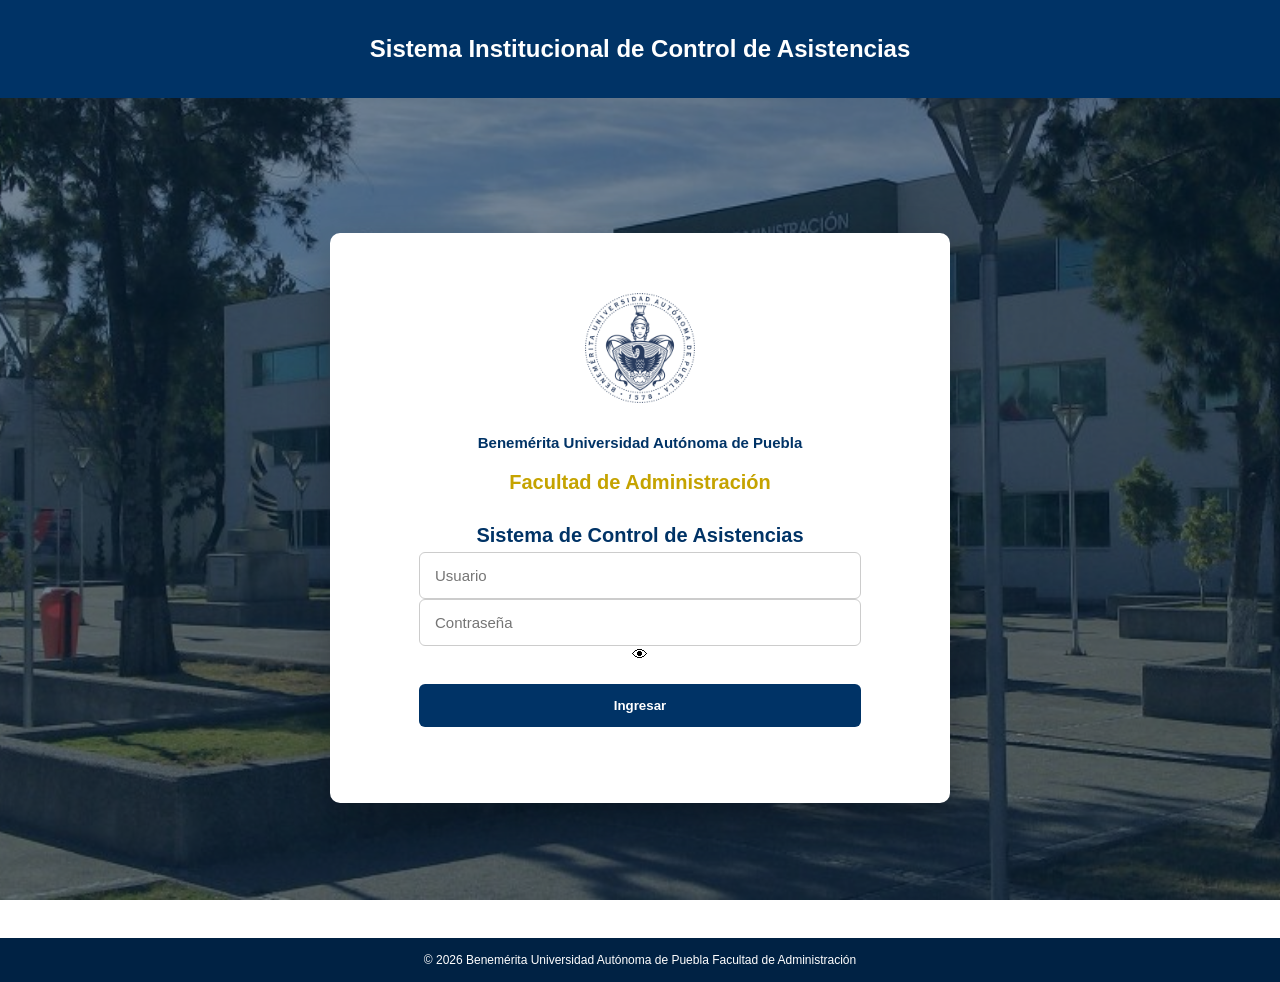
<file: web/login.html>
<!DOCTYPE html>
<html lang="es">
<head>
    <meta charset="UTF-8">
    <title>Login | Sistema Institucional</title>
    <link rel="stylesheet" href="css/styles.css">
</head>
<body>

    <!-- Barra institucional -->
    <header class="top-header">
        <h2>Sistema Institucional de Control de Asistencias</h2>
    </header>

    <!-- Contenedor principal -->
    <main class="login-main">
        <div class="login-card">
            
            <img src="assets/img/logo_buap.png" class="logo">
            <h2 class="institucion">Benemérita Universidad Autónoma de Puebla</h2>

            <h3 class="facultad">Facultad de Administración</h3>
            
            <h1 class="titulo">Sistema de Control de Asistencias</h1>

            <div class="input-group">
                <input type="text" id="usuario" placeholder="Usuario">
            </div>

            <div class="input-group password-group">
                <input type="password" id="password" placeholder="Contraseña">
                <span class="toggle-password" onclick="togglePassword()">👁</span>
            </div>

            <button class="btn-primary" onclick="login()">Ingresar</button>

            <p id="error" class="error"></p>

        </div>
    </main>

    <footer class="footer">
    © 2026 Benemérita Universidad Autónoma de Puebla  
    Facultad de Administración
</footer>

    <script src="js/auth.js"></script>
</body>
</html>
</file>
<file: web/css/styles.css>
/* ══════════════════════════════════════════════
   VARIABLES DE MARCA
══════════════════════════════════════════════ */

:root {
    --color-primary:       #003366;
    --color-primary-hover: #0055A4;
    --color-primary-dark:  #002244;
    --color-gold:          #C5A300;
    --color-gold-hover:    #a88a00;
    --color-success:       #28a745;
    --color-danger:        #dc3545;
}

/* ══════════════════════════════════════════════
   BASE
══════════════════════════════════════════════ */

body {
    margin: 0;
    font-family: 'Segoe UI', Arial, sans-serif;
    background: url("../assets/img/fondo_buap.jpg") no-repeat center center fixed;
    background-size: cover;
}

body::before {
    content: "";
    position: fixed;
    width: 100%;
    height: 100%;
    background: rgba(0, 30, 60, 0.55);
    z-index: -1;
}

/* ══════════════════════════════════════════════
   TOPBAR  (compartido — dashboard y admin)
══════════════════════════════════════════════ */

.topbar {
    background: var(--color-primary);
    color: white;
    display: flex;
    align-items: center;
    justify-content: space-between;
    padding: 10px 28px;
    box-shadow: 0 2px 10px rgba(0,0,0,.5);
}
.topbar-left  { display: flex; align-items: center; gap: 14px; }
.topbar-logo  { height: 46px; width: auto; }
.topbar-titles { display: flex; flex-direction: column; }
.topbar-titles .inst  { font-size: 11px; color: rgba(255,255,255,.7); letter-spacing: .4px; }
.topbar-titles .title { font-size: 16px; font-weight: 700; color: var(--color-gold); margin: 0; display: block; }
.topbar-right { display: flex; gap: 10px; align-items: center; }

.topbar button,
.topbar a.btn-nav {
    background: transparent;
    border: 1.5px solid rgba(255,255,255,.5);
    color: white;
    padding: 7px 16px;
    border-radius: 6px;
    cursor: pointer;
    font-size: 13px;
    text-decoration: none;
    transition: .2s;
}
.topbar button:hover,
.topbar a.btn-nav:hover { background: rgba(255,255,255,.15); }

.topbar a.admin-link {
    color: var(--color-gold);
    font-size: 13px;
    font-weight: 600;
    text-decoration: none;
    padding: 7px 16px;
    border: 1.5px solid var(--color-gold);
    border-radius: 6px;
    transition: .2s;
}
.topbar a.admin-link:hover { background: var(--color-gold); color: var(--color-primary); }

.topbar button.export-btn {
    background: var(--color-gold);
    border-color: var(--color-gold);
    color: var(--color-primary);
    font-weight: 700;
}
.topbar button.export-btn:hover { background: var(--color-gold-hover); border-color: var(--color-gold-hover); color: white; }

/* ══════════════════════════════════════════════
   SEPARADOR DE SECCIÓN  (compartido)
══════════════════════════════════════════════ */

.section-divider {
    display: flex;
    align-items: center;
    gap: 14px;
    margin: 28px 0 16px;
}
.section-divider h2 {
    margin: 0;
    font-size: 13px;
    color: rgba(255,255,255,.85);
    white-space: nowrap;
    text-transform: uppercase;
    letter-spacing: 1px;
    font-weight: 700;
}
.section-divider::before,
.section-divider::after { content: ""; flex: 1; height: 1px; background: rgba(255,255,255,.3); }

/* ══════════════════════════════════════════════
   LOGIN
══════════════════════════════════════════════ */

.top-header {
    background-color: var(--color-primary);
    color: white;
    padding: 15px;
    text-align: center;
    font-weight: 500;
}

.login-main {
    display: flex;
    justify-content: center;
    align-items: center;
    min-height: calc(100vh - 140px);
    padding: 40px 20px;
}

.login-card {
    background: white;
    width: 100%;
    max-width: 520px;
    padding: 60px 50px;
    border-radius: 10px;
    box-shadow: 0 15px 40px rgba(0,0,0,0.25);
    text-align: center;
}

.logo { width: 110px; margin-bottom: 15px; }

.institucion {
    font-size: 15px;
    color: var(--color-primary);
    margin-bottom: 8px;
    text-align: center;
}

.facultad {
    font-size: 20px;
    color: var(--color-gold);
    margin-bottom: 30px;
    font-weight: 600;
    text-align: center;
}

.titulo {
    font-size: 20px;
    margin-bottom: 5px;
    color: var(--color-primary);
}

.subtitulo {
    font-size: 13px;
    color: #666;
    margin-bottom: 25px;
}

.input-group input {
    width: 85%;
    margin: 0 auto;
    display: block;
}

input {
    width: 100%;
    padding: 14px 15px;
    border-radius: 6px;
    border: 1px solid #ccc;
    font-size: 15px;
    transition: 0.3s;
    box-sizing: border-box;
}

.btn-primary {
    display: block;
    width: 85%;
    margin: 20px auto 10px auto;
    padding: 14px;
    background-color: var(--color-primary);
    color: white;
    border: none;
    border-radius: 6px;
    font-weight: 600;
    cursor: pointer;
    transition: 0.3s;
}
.btn-primary:hover { background-color: var(--color-primary-hover); }

.footer {
    text-align: center;
    padding: 15px;
    background-color: var(--color-primary-dark);
    color: white;
    font-size: 12px;
}

/* ══════════════════════════════════════════════
   DASHBOARD
══════════════════════════════════════════════ */

.dashboard-wrapper { max-width: 1400px; margin: 0 auto; padding: 22px 20px 60px; }

/* Filtros */
.filters {
    background: rgba(255,255,255,.93);
    border-radius: 12px;
    padding: 16px 22px;
    margin-bottom: 20px;
    display: flex;
    flex-wrap: wrap;
    gap: 18px;
    align-items: flex-end;
    box-shadow: 0 4px 14px rgba(0,0,0,.12);
}
.filter-group { display: flex; flex-direction: column; gap: 5px; }
.filter-group label {
    font-size: 11px;
    font-weight: 700;
    color: var(--color-primary);
    text-transform: uppercase;
    letter-spacing: .5px;
}
.tab-group { display: flex; gap: 6px; }
.tab-btn {
    padding: 7px 16px;
    border: 2px solid var(--color-primary);
    border-radius: 20px;
    background: transparent;
    color: var(--color-primary);
    font-weight: 600;
    font-size: 13px;
    cursor: pointer;
    transition: .2s;
}
.tab-btn.active, .tab-btn:hover { background: var(--color-primary); color: white; }
.filter-group select {
    padding: 8px 12px;
    border-radius: 8px;
    border: 2px solid var(--color-primary);
    color: var(--color-primary);
    font-size: 13px;
    font-weight: 600;
    background: white;
    cursor: pointer;
    min-width: 200px;
}
.search-input {
    padding: 8px 14px;
    border-radius: 8px;
    border: 2px solid var(--color-primary);
    color: var(--color-primary);
    font-size: 13px;
    width: 220px;
    outline: none;
}
.search-input:focus { border-color: var(--color-primary-hover); }

/* Tarjetas */
.stats-grid { display: grid; grid-template-columns: repeat(4,1fr); gap: 14px; margin-bottom: 20px; }
.stat-card {
    background: rgba(255,255,255,.93);
    border-radius: 12px;
    padding: 20px 16px;
    text-align: center;
    box-shadow: 0 4px 14px rgba(0,0,0,.12);
    border-top: 4px solid var(--color-primary);
    transition: transform .2s;
}
.stat-card:hover { transform: translateY(-3px); }
.stat-card.puntual    { border-top-color: var(--color-success); }
.stat-card.tolerancia { border-top-color: var(--color-gold); }
.stat-card.falta      { border-top-color: var(--color-danger); }
.stat-card h4 { margin: 0 0 8px; font-size: 11px; text-transform: uppercase; letter-spacing: .5px; color: #666; }
.stat-val { font-size: 30px; font-weight: 700; color: var(--color-primary); }
.stat-sub { font-size: 11px; color: #999; margin-top: 3px; }

/* Contenido principal */
.main-content { display: grid; grid-template-columns: 320px 1fr; gap: 18px; margin-bottom: 22px; }

/* Panel gráfica dona */
.chart-panel {
    background: rgba(255,255,255,.93);
    border-radius: 12px;
    padding: 20px 18px;
    box-shadow: 0 4px 14px rgba(0,0,0,.12);
    text-align: center;
}
.chart-panel h3 { margin: 0 0 6px; color: var(--color-primary); font-size: 14px; font-weight: 700; }
.chart-subtitle { font-size: 11px; color: #888; margin: 0 0 14px; }
.legend { margin-top: 16px; display: flex; flex-direction: column; gap: 8px; text-align: left; }
.legend-item { display: flex; align-items: center; justify-content: space-between; font-size: 13px; color: #333; }
.legend-left { display: flex; align-items: center; gap: 8px; }
.legend-dot { width: 11px; height: 11px; border-radius: 50%; flex-shrink: 0; }
.legend-val { font-weight: 700; color: var(--color-primary); font-size: 13px; }

/* Panel tabla */
.table-panel {
    background: rgba(255,255,255,.93);
    border-radius: 12px;
    padding: 20px 18px;
    box-shadow: 0 4px 14px rgba(0,0,0,.12);
    overflow-x: auto;
}
.table-panel h3 { margin: 0 0 14px; color: var(--color-primary); font-size: 14px; font-weight: 700; }
table { width: 100%; border-collapse: collapse; font-size: 13px; }
thead tr { background: var(--color-primary); color: white; }
thead th { padding: 10px 12px; text-align: left; font-weight: 600; white-space: nowrap; user-select: none; }
thead th.sortable { cursor: pointer; }
thead th.sortable:hover { background: #0044aa; }
.sort-icon { margin-left: 5px; opacity: .6; font-size: 11px; }
tbody tr { border-bottom: 1px solid #eee; transition: background .15s; }
tbody tr:hover { background: #f0f6ff; }
tbody td { padding: 9px 12px; color: #333; }
.cell-name { display: flex; align-items: center; }
.badge { display: inline-block; padding: 2px 10px; border-radius: 10px; font-size: 11px; font-weight: 700; }
.badge-p { background: #d4edda; color: #155724; }
.badge-t { background: #fff3cd; color: #856404; }
.badge-f { background: #f8d7da; color: #721c24; }
.sem { display: inline-block; width: 10px; height: 10px; border-radius: 50%; margin-right: 6px; flex-shrink: 0; }
.sem-green  { background: var(--color-success); }
.sem-yellow { background: #ffc107; }
.sem-red    { background: var(--color-danger); }
.pct-cell { font-weight: 700; color: var(--color-primary); }
.no-results { text-align: center; padding: 30px; color: #999; font-size: 14px; }

/* Panel gráfica comparativa */
.chart-full-panel {
    background: rgba(255,255,255,.93);
    border-radius: 12px;
    padding: 20px 18px;
    box-shadow: 0 4px 14px rgba(0,0,0,.12);
    margin-bottom: 22px;
}
.chart-full-panel h3 { margin: 0 0 4px; color: var(--color-primary); font-size: 14px; font-weight: 700; }
.panel-subtext { font-size: 12px; color: #888; margin: 0 0 14px; }
.bar-controls { display: flex; gap: 8px; margin-bottom: 14px; }
.bar-btn {
    padding: 5px 14px;
    border: 2px solid var(--color-primary);
    border-radius: 14px;
    background: transparent;
    color: var(--color-primary);
    font-size: 12px;
    font-weight: 600;
    cursor: pointer;
    transition: .2s;
}
.bar-btn.active, .bar-btn:hover,
.puntual-btn.active, .puntual-btn:hover { background: var(--color-primary); color: white; }

.puntual-btn {
    padding: 5px 14px;
    border: 2px solid var(--color-primary);
    border-radius: 14px;
    background: transparent;
    color: var(--color-primary);
    font-size: 12px;
    font-weight: 600;
    cursor: pointer;
    transition: .2s;
}
.bar-container { position: relative; }

/* Panel semana */
.week-panel {
    background: rgba(255,255,255,.93);
    border-radius: 12px;
    padding: 20px 18px;
    box-shadow: 0 4px 14px rgba(0,0,0,.12);
    margin-bottom: 22px;
}
.week-panel h3 { margin: 0 0 4px; color: var(--color-primary); font-size: 14px; font-weight: 700; }

@media(max-width:900px) {
    .main-content { grid-template-columns: 1fr; }
    .stats-grid { grid-template-columns: repeat(2,1fr); }
}

/* ══════════════════════════════════════════════
   ADMIN
══════════════════════════════════════════════ */

.wrapper { max-width: 900px; margin: 0 auto; padding: 28px 20px 60px; }

/* Cards */
.card {
    background: rgba(255,255,255,.93);
    border-radius: 14px;
    padding: 28px;
    box-shadow: 0 4px 16px rgba(0,0,0,.13);
    margin-bottom: 22px;
}
.card-header { margin-bottom: 22px; padding-bottom: 14px; border-bottom: 2px solid #f0f0f5; }
.card-header h2 { margin: 0 0 4px; font-size: 17px; color: var(--color-primary); }
.card-header p  { margin: 0; font-size: 12px; color: #888; }

/* Upload */
.upload-grid { display: grid; grid-template-columns: 1fr 1fr; gap: 18px; margin-bottom: 20px; }

.file-field label {
    display: block;
    font-size: 11px;
    font-weight: 700;
    color: var(--color-primary);
    text-transform: uppercase;
    letter-spacing: .5px;
    margin-bottom: 8px;
}
.file-drop {
    border: 2px dashed var(--color-primary);
    border-radius: 10px;
    padding: 24px 16px;
    text-align: center;
    cursor: pointer;
    transition: .2s;
    background: #f8f9ff;
    position: relative;
}
.file-drop:hover, .file-drop.drag-over { background: #eef2ff; border-color: var(--color-primary-hover); }
.file-drop input[type=file] {
    position: absolute;
    inset: 0;
    opacity: 0;
    cursor: pointer;
    width: 100%;
    height: 100%;
}
.drop-label { font-size: 13px; color: #666; margin-bottom: 4px; }
.drop-hint  { font-size: 11px; color: #aaa; }
.drop-name  { font-size: 12px; color: var(--color-primary); font-weight: 700; margin-top: 8px; min-height: 16px; }
.file-drop.selected { border-color: var(--color-success); background: #f0fff4; }
.file-drop.selected .drop-label { color: var(--color-success); }

.btn-process {
    width: 100%;
    padding: 14px;
    background: var(--color-primary);
    color: white;
    border: none;
    border-radius: 10px;
    font-size: 15px;
    font-weight: 700;
    cursor: pointer;
    transition: .2s;
}
.btn-process:hover:not(:disabled) { background: var(--color-primary-hover); }
.btn-process:disabled { opacity: .45; cursor: not-allowed; }

/* Status */
.status-box {
    margin-top: 16px;
    padding: 14px 18px;
    border-radius: 10px;
    font-size: 14px;
    font-weight: 600;
    display: none;
}
.status-box.loading { background: #e8f0fe; color: var(--color-primary); border-left: 4px solid var(--color-primary); }
.status-box.success { background: #d4edda; color: #155724; border-left: 4px solid var(--color-success); }
.status-box.error   { background: #f8d7da; color: #721c24; border-left: 4px solid var(--color-danger); }

.progress-wrap { height: 6px; background: #c8d9f0; border-radius: 3px; margin-top: 10px; overflow: hidden; }
.progress-bar  { height: 100%; background: var(--color-primary); border-radius: 3px; width: 0; transition: width .35s ease; }

/* Lista meses */
.mes-list { display: flex; flex-direction: column; gap: 10px; }
.mes-item {
    display: flex;
    align-items: center;
    justify-content: space-between;
    background: #f8f9ff;
    border: 1.5px solid #e0e4f0;
    border-radius: 10px;
    padding: 14px 18px;
    transition: .15s;
}
.mes-item:hover { border-color: var(--color-primary); background: #f0f4ff; }
.mes-nombre { font-size: 15px; font-weight: 700; color: var(--color-primary); }
.mes-sub    { font-size: 12px; color: #999; margin-top: 2px; }
.mes-actions { display: flex; gap: 8px; }

.btn-ver {
    padding: 7px 16px;
    background: var(--color-primary);
    color: white;
    border: none;
    border-radius: 7px;
    font-size: 13px;
    font-weight: 600;
    cursor: pointer;
    text-decoration: none;
    transition: .2s;
    display: inline-block;
}
.btn-ver:hover { background: var(--color-primary-hover); }

.btn-del {
    padding: 7px 14px;
    background: transparent;
    color: var(--color-danger);
    border: 1.5px solid var(--color-danger);
    border-radius: 7px;
    font-size: 13px;
    font-weight: 600;
    cursor: pointer;
    transition: .2s;
}
.btn-del:hover { background: var(--color-danger); color: white; }

.empty-state { text-align: center; padding: 30px; color: #bbb; font-size: 14px; }
</file>
